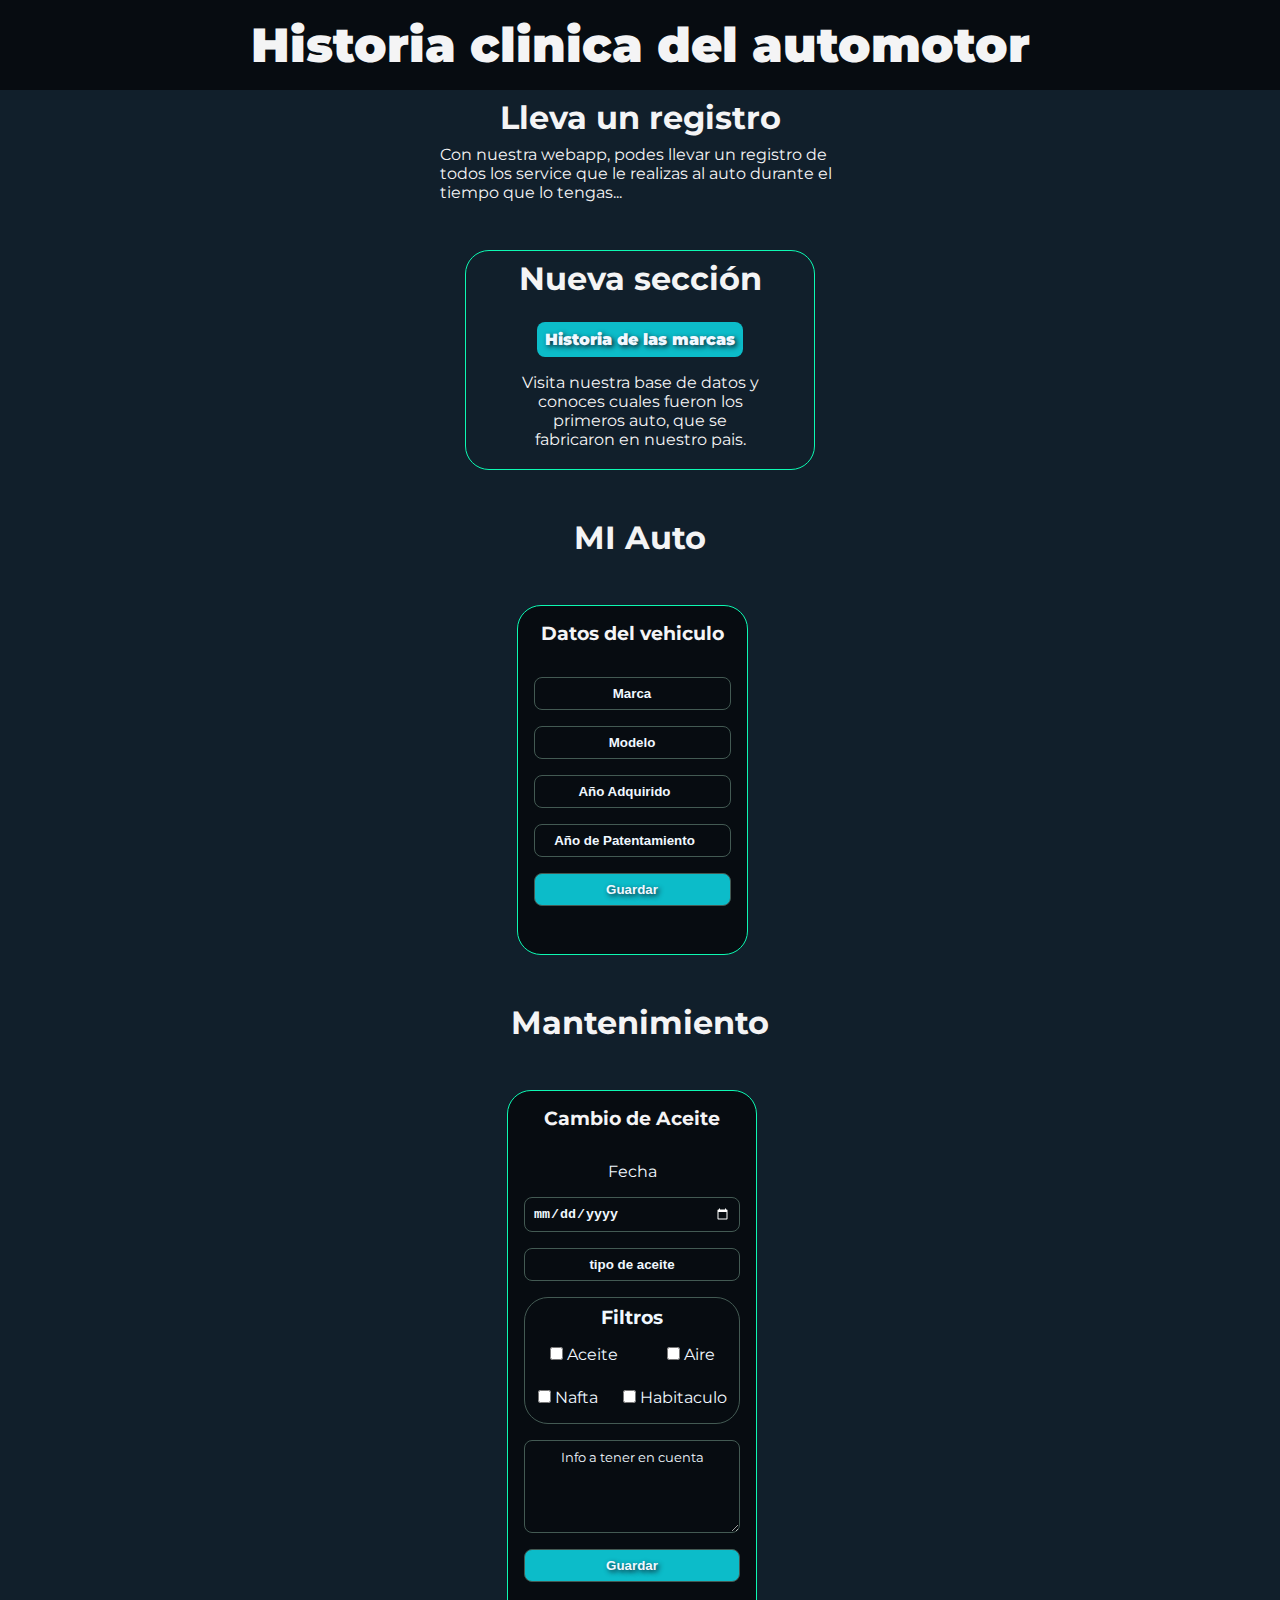
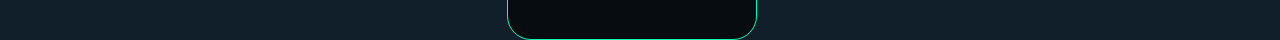
<file: index.html>
<!DOCTYPE html>
<html lang="en">

<head>
    <meta charset="UTF-8">
    <meta name="viewport" content="width=device-width, initial-scale=1.0">
    <link rel="stylesheet" href="./stylo/estylo.css">
    <title>Entrega Final</title>
</head>

<body>

    <head>
        <h1>Historia clinica del automotor</h1>
    </head>
    <div class="contBajada">
        <div class="bajada">
            <h2>Lleva un registro</h2>
            <p>Con nuestra webapp, podes llevar un registro de todos los service que le realizas
                al auto durante el tiempo que lo tengas...
            </p>
        </div>
        <div class="nuevo">
            <h2>Nueva sección</h2>
            <a href="./pages/historia.html" class="botonGuardar"> Historia de las marcas </a>
            <p>Visita nuestra base de datos y conoces cuales fueron los primeros auto, que se fabricaron en nuestro
                pais.
            </p>
        </div>
    </div>
    <h2> MI Auto</h2>
    <section id="tdauto" class="tipo-de-auto">
        <div class="card-titulo">
            <h3> Datos del vehiculo</h3>
            <!-- cremamos un formulario para cargar los datos del auto
            Colocamos un id para conectarlo con js y que js llene un array que por defecto esta vacio -->
            <form action="" id="cargaTipoAuto" class="formulario">
                <input type="text" id="Marca" name="Marca" placeholder="Marca" required class="">
                <input type="text" id="Modelo" name="Modelo" placeholder="Modelo" required class="">
                <input type="number" id="AñoAdquirido" name="AñoAdquirido" placeholder="Año Adquirido" required
                    class="">
                <input type="number" id="Año" name="Año" placeholder="Año de Patentamiento" required class="">
                <input type="submit" value="Guardar" class="botonGuardar">
            </form>
        </div>
        <!-- creamos un div para que se muestren los datos que almacenamos en el formulario del auto 
colocamos un id para que js lo pinte en el doom y quede guardado en el localstorage-->

        <div class="card-auto1" id="muestraTipoAuto">


        </div>

    </section>


    <h2> Mantenimiento</h2>
    <section id="tda" class="tipo-de-aceite">
        <div class="datosAceite">
            <h3> Cambio de Aceite</h3>

            <form action="" id="cargaTipoAceite" class="formulario  formAceite">
                <label for="fecha">Fecha </label>
                <input type="date" id="fechaAceite" name="fecha" required>
                <input type="text" id="tipo" name="aceiteTipo" placeholder="tipo de aceite" required class="">
                <div class="filtros">
                    <h3 class="TituloFiltro">Filtros</h3>
                    <div class="label">
                        <label>
                            <input type="checkbox" name="filtroAceite" value="Si"> Aceite
                        </label>

                        <label>
                            <input type="checkbox" name="filtroAire" value="Si"> Aire
                        </label>
                    </div>
                    </label>
                    <div class="label">
                        <label>
                            <input type="checkbox" name="filtroNafta" value="SI"> Nafta
                        </label>
                        <label>
                            <input type="checkbox" name="filtroHabitaculo" value="Si"> Habitaculo
                    </div>
                </div>

                <textarea type="text" rows="5" cols="50" id="description" name="nota"
                    placeholder="Info a tener en cuenta" class=""></textarea>
                <input type="submit" value="Guardar" class="botonGuardar">

            </form>
        </div>
        <div class="card-auto1" id="muestraTipoAceite">

        </div>
    </section>


    <!-- <script src="/reduccion.js"></script> -->
    <script src="./js/main.js"></script>

    <!-- <script src="/service.js"></script> -->
</body>

</html>
</file>
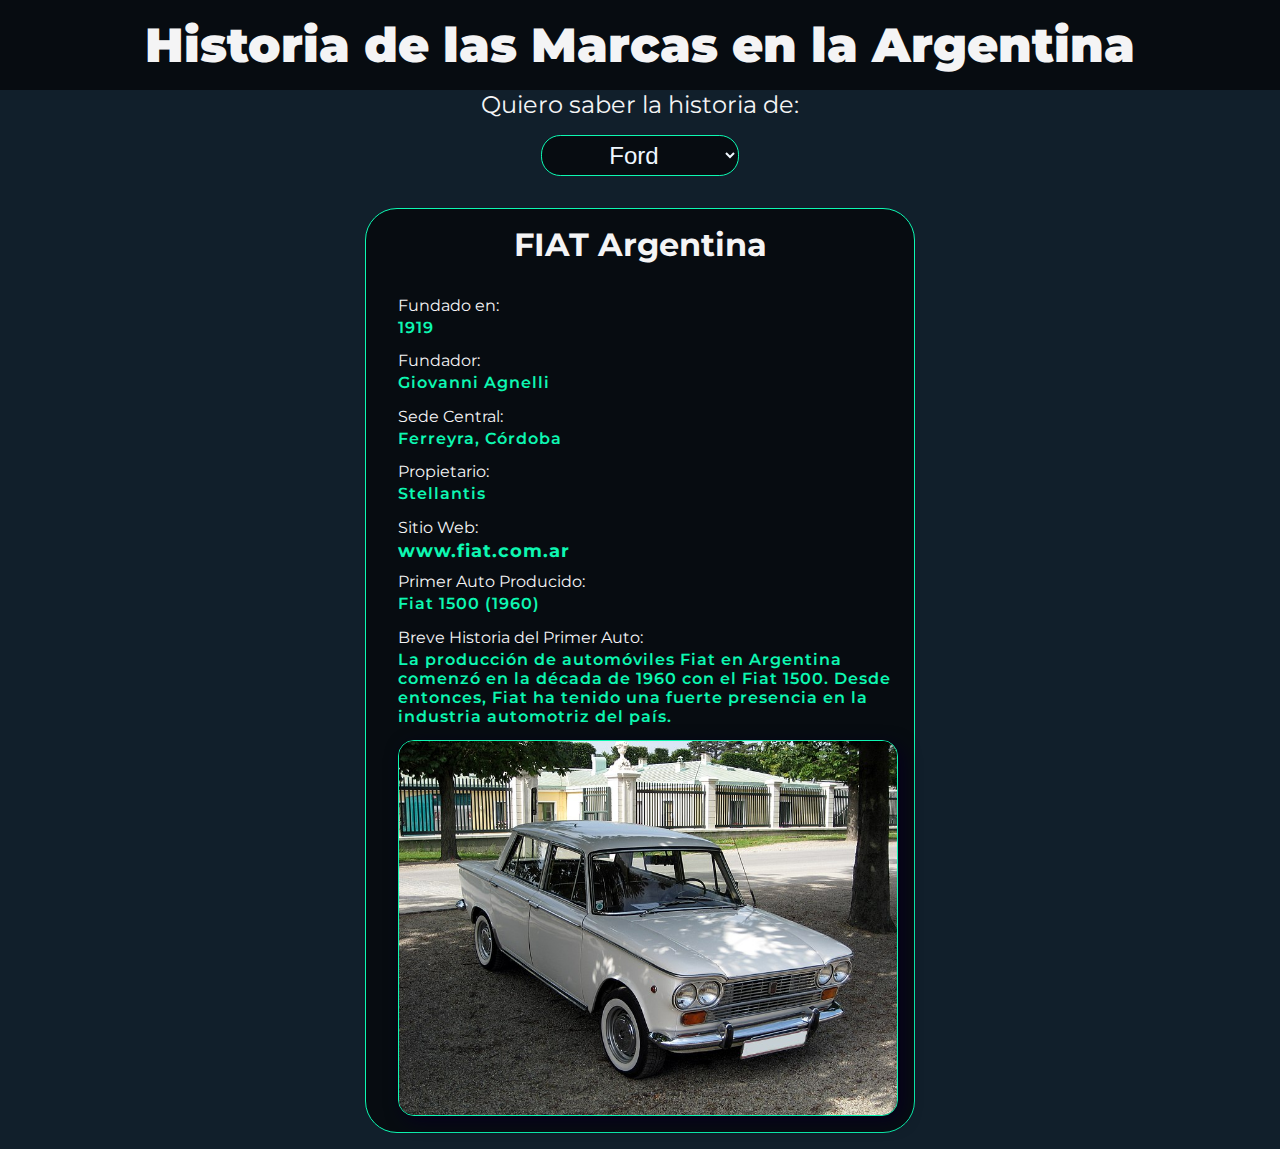
<file: pages/historia.html>
<!DOCTYPE html>
<html lang="en">

<head>
    <meta charset="UTF-8">
    <meta name="viewport" content="width=device-width, initial-scale=1.0">
    <link rel="stylesheet" href="../stylo/estylo.css">
    <title>Historia de las marcas</title>
</head>

<body onload="seleccionarMarca('fiat')">

    <h1>Historia de las Marcas en la Argentina</h1>


    <section class="secHistoria">
        <div class="contlista">
            <label class="tituloLista" for="miLista">Quiero saber la historia de:</label>
            <select id="miLista" onchange="seleccionarMarca(this.value)">

                <option value="ford">Ford</option>
                <option value="fiat">Fiat</option>
                <option value="chevrolet">Cehvrolet</option>
                <option value="peugeot">Peugeot</option>
                <option value="Volkswagen">Volkswagen</option>
                <option value="renault">Renault</option>
                <option value="citroen">Citroen</option>
                <option value="toyota">Toyota</option>
                <option value="mercedes_benz">Mercedes Benz</option>
                <option value="iveco">Iveco</option>


            </select>
        </div>
        <div class="contenedorH" id="contHistoria"></div>
    </section>
    <script src="../js/api.js"></script>
</body>

</html>
</file>
<file: stylo/estylo.css>
@import url('https://fonts.googleapis.com/css2?family=Montserrat:ital,wght@0,400;0,800;0,900;1,400&family=Old+Standard+TT&display=swap');

* {
  margin: 0;
  padding: 0;
  box-sizing: border-box;
}

body {
  font-family: "montserrat", "sans-serif";
  background-color: rgb(17, 31, 43);
  color: rgb(244, 244, 245);
}

a {
  text-decoration: none;
}

head,
h1 {
  text-align: center;
  font-weight: 900;
  font-size: 3rem;
  color: rgb(244, 244, 245);
  padding: 1rem 0 1rem 0;
  background-color: rgb(7, 12, 17);
}

.contBajada {
  display: flex;
  flex-direction: column;
  gap: 3rem;
  margin-bottom: 3rem;

  align-items: center;
  flex-wrap: wrap;
}

.contBajada p {
  width: 400px;
}

.contBajada h2 {
  margin: 0.5rem;
}

.nuevo {
  border-radius: 1.5rem;
  border: 1px solid rgb(13, 248, 178);
  width: 350px;
  height: 220px;
  display: flex;
  align-items: center;
  flex-direction: column;
  gap: 1rem;

}

.nuevo p {
  width: 250px;
  text-align: center;
}

.tipo-de-auto,
.tipo-de-aceite {
  display: flex;
  justify-content: center;
  flex-wrap: wrap;
  gap: 1rem;

}

.card-titulo {
  height: 350px;
  display: flex;
  flex-direction: column;
  flex-wrap: nowrap;
  border-radius: 1.5rem;
  border: 1px solid rgb(13, 248, 178);
  background-color: rgb(7, 12, 17);
}

.formulario {

  display: flex;
  flex-direction: column;
  flex-wrap: nowrap;
  gap: 1rem;
  padding: 3rem;
  color: aliceblue;

}

.formulario,
h3 {
  text-align: center;
  padding: 1rem;


}

.botonGuardar {
  background-color: rgb(12, 188, 201);
  color: aliceblue;
  padding: 0.5rem;
  border-radius: 0.5rem;
  font-weight: 900;
  border-color: 1px solid rgba(255, 0, 0, 0);
  text-shadow: 2px 2px 5px rgb(17, 31, 43);

}

input::placeholder {
  color: aliceblue;
  background-color: rgba(17, 31, 43, 0);

  text-align: center;
}

input:focus,
textarea:focus,
select:focus {
  outline: none;

}

input {
  border: 1px solid #435a53;
  background-color: rgb(7, 12, 17);
  padding: 0.5rem;

  border-radius: 0.5rem;
  border-color: 1px solid rgb(255, 255, 255);
  color: aliceblue;
  font-weight: 600;
}

h2 {
  font-size: 2rem;
  margin: 3rem 0 3rem 0;
  text-align: center;
}

.datosAceite {
  display: flex;
  flex-direction: column;
  flex-wrap: nowrap;
  border-radius: 1.5rem;
  border: 1px solid rgb(13, 248, 178);
  background-color: rgb(7, 12, 17);
  width: 250px;
  height: 550px;
}

.formAceite {
  outline: none;

}

.label {
  display: flex;
  justify-content: space-around;
  padding: 0.5rem 0 1rem 0;

}

.filtros {
  border: 1px solid #435a53;
  border-radius: 1.5rem;

}

.TituloFiltro {
  padding: 0.5rem;

}

input[type="date"]::-webkit-calendar-picker-indicator {
  filter: invert(1);
}

textarea {
  background-color: rgb(7, 12, 17);
  border: 1px solid #435a53;
  border-radius: 0.5rem;
  color: aliceblue;
  text-align: justify;
  padding: 0.5rem;
}

textarea::placeholder {

  background-color: rgba(17, 31, 43, 0);
  color: aliceblue;
  text-align: center;
  font-family: "montserrat";
}

/*----------------------estilos tipo de auto---------------------*/
.contAuto {
  border-radius: 1.5rem;
  border: 1px solid rgb(13, 248, 178);
  background-color: rgb(7, 12, 17);
  padding: 1rem;
  margin-left: 1rem;
}

.contStrong {
  display: flex;
  align-items: center;
  flex-direction: column;
}

.pintoAuto {
  color: rgb(13, 248, 178);
  font-size: 1.5rem;
  font-weight: 900;

}

.btnBorrar {
  width: 4rem;
  background-color: rgb(201, 12, 84);
  color: aliceblue;
  padding: 0.3rem;
  border-radius: 0.5rem;
  font-weight: 900;
  border-color: 1px solid rgba(255, 0, 0, 0);
  outline: 0;
  border: 1px solid rgb(201, 12, 84);
  margin: 1rem;
}

strong {
  font-weight: 300;
  padding: 0.5rem;

}

.tituloAuto {
  margin-bottom: 1rem;
  color: rgb(13, 248, 178);
  padding: 0;
  letter-spacing: 2px;
}

/*--------------------------Manteinimiento Filtros-------------*/

.contAceite {
  border-radius: 1.5rem;
  border: 1px solid rgb(13, 248, 178);
  background-color: rgb(7, 12, 17);
  padding: 1rem;
  display: flex;
  flex-direction: column;
  align-items: center;
  margin: 0 0 1rem 1rem;
}

.strongAceite {
  display: flex;
  flex-direction: column;
}

.fechaTipo {
  display: flex;
  align-items: center;
  justify-content: space-around;
}

.pintoAceite {
  font-weight: 900;
  color: rgb(13, 248, 178);
}

.filtroTipo {
  display: flex;
  align-items: center;
  justify-content: space-around;
}

.tituloAceite {
  padding: 0.5rem;
  color: aliceblue;
}

.cajaNota {
  border: 1px solid #435a53;
  padding: 1rem;
  border-radius: 0.5rem;
  margin: 10px;
}

.pintoNota {
  color: rgb(13, 248, 178);
}

.cajaBoton {
  display: flex;
  justify-content: center;
}

/*--------------section historia---------*/

.secHistoria {
  display: flex;
  flex-direction: column;
  align-items: center;
  margin-bottom: 1rem;
}

.tituloLista {
  font-size: 1.5rem;

}

.contlista {
  display: flex;
  flex-direction: column;
  align-items: center;
  gap: 1rem;

}

.contenedorH {
  background-color: rgb(7, 12, 17);
  padding: 1rem;
  margin-top: 2rem;
  border-radius: 2rem;
  border: 1px solid rgb(13, 248, 178);
}

.contenedorH H2 {
  margin: 0rem 0 2rem 0;
}

select {
  font-size: 1.5rem;
  border: 1px solid rgb(13, 248, 178);
  border-radius: 1.2rem;
  text-align: center;
  background: rgb(7, 12, 17);
  color: aliceblue;
  padding: 0.3rem;
}

.contInfo {
  display: flex;
  flex-direction: column;
  width: 500PX;
  margin-left: 1rem;
  gap: 0.2rem;
}

.contInfo a {
  color: rgb(13, 248, 178);
  font-weight: 700;
  font-size: 1.1rem;
  text-decoration: none;
  letter-spacing: 1px;
  margin-bottom: 0.5rem;
}

.contInfo img {
  border-radius: 1rem;
  border: 1px solid rgb(13, 248, 178);
  box-shadow: 5px 5px 17px rgb(6, 1, 29);
}


.info {
  color: rgb(13, 248, 178);
  font-weight: 600;
  font-size: 1rem;
  letter-spacing: 1px;
  margin-bottom: 0.5rem;
}

/*----------------------Media Query-------------------------*/
@media (max-width:425px) {
  .contInfo {

    width: 300px;

  }

  .tituloLista {
    font-size: 1.2rem;
  }

  select {
    font-size: 1.2rem;

  }
}

@media (max-width:320px) {
  .contInfo {

    width: 252px;

  }

  .nuevo {
    width: 300px;
  }

  .contBajada p {
    width: 300px;
  }

  head,
  h1 {
    font-size: 2rem;
    margin-bottom: 1rem;
  }

  h2 {
    font-size: 1.5rem;
  }
}
.imagen {
  cursor: pointer;
  transition: transform 0.8s ease;
}
.ampliada {
  transform: translate(-50%, -50%) scale(1);
  max-width: 100%;
  max-height: 100%;
  position: fixed;
  top: 50%;
  left: 50%;

}
</file>
